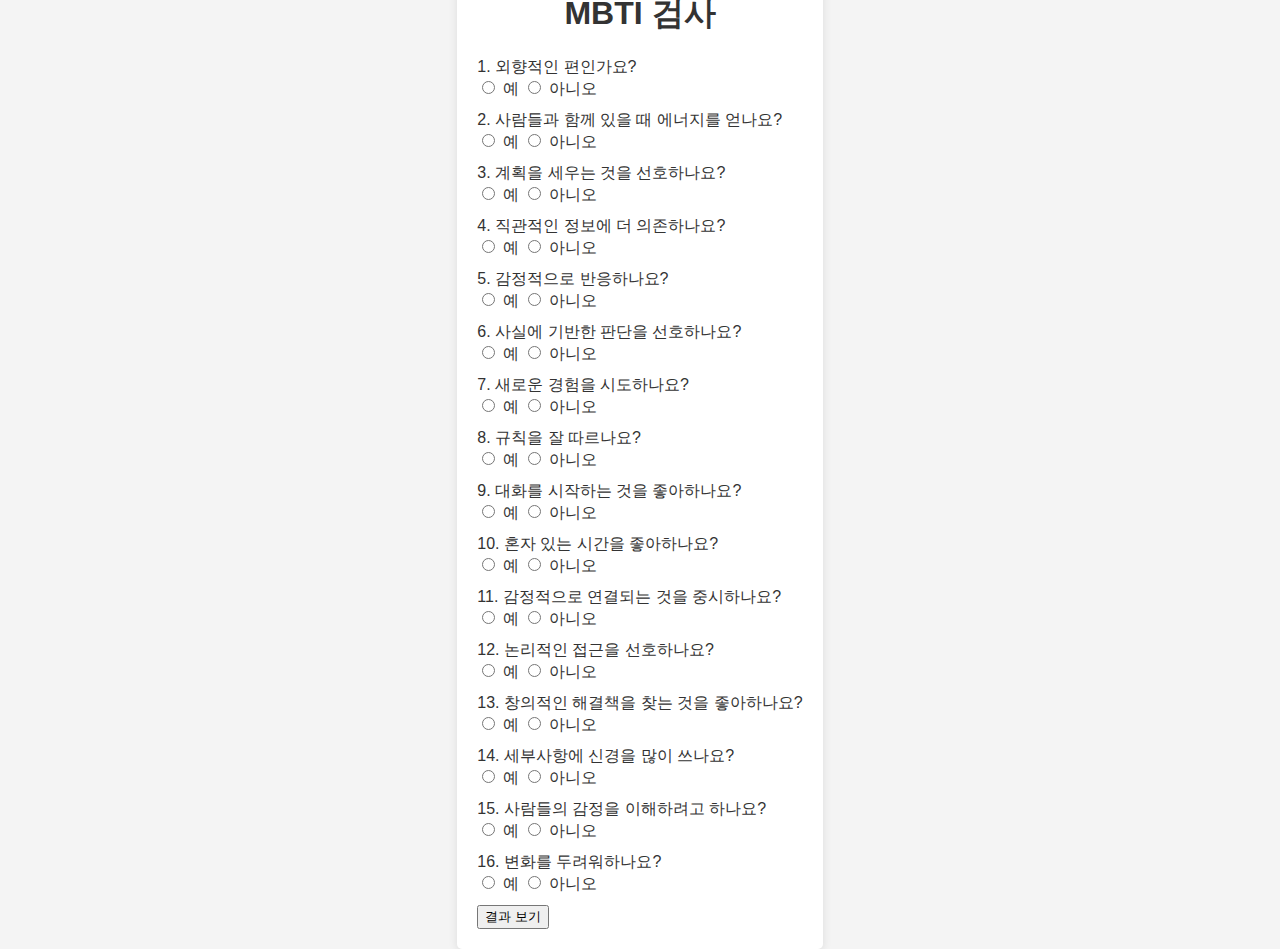
<file: index.html>
<!DOCTYPE html>
<html lang="ko">
<head>
    <meta charset="UTF-8">
    <meta name="viewport" content="width=device-width, initial-scale=1.0">
    <link rel="stylesheet" href="styles.css">
    <title>MBTI 검사</title>
</head>
<body>
    <div class="container">
        <h1>MBTI 검사</h1>
        <form id="mbtiForm">
            <div id="questions"></div>
            <button type="submit">결과 보기</button>
        </form>
        <div id="result" class="hidden"></div>
    </div>
    <script src="script.js"></script>
</body>
</html>
</file>
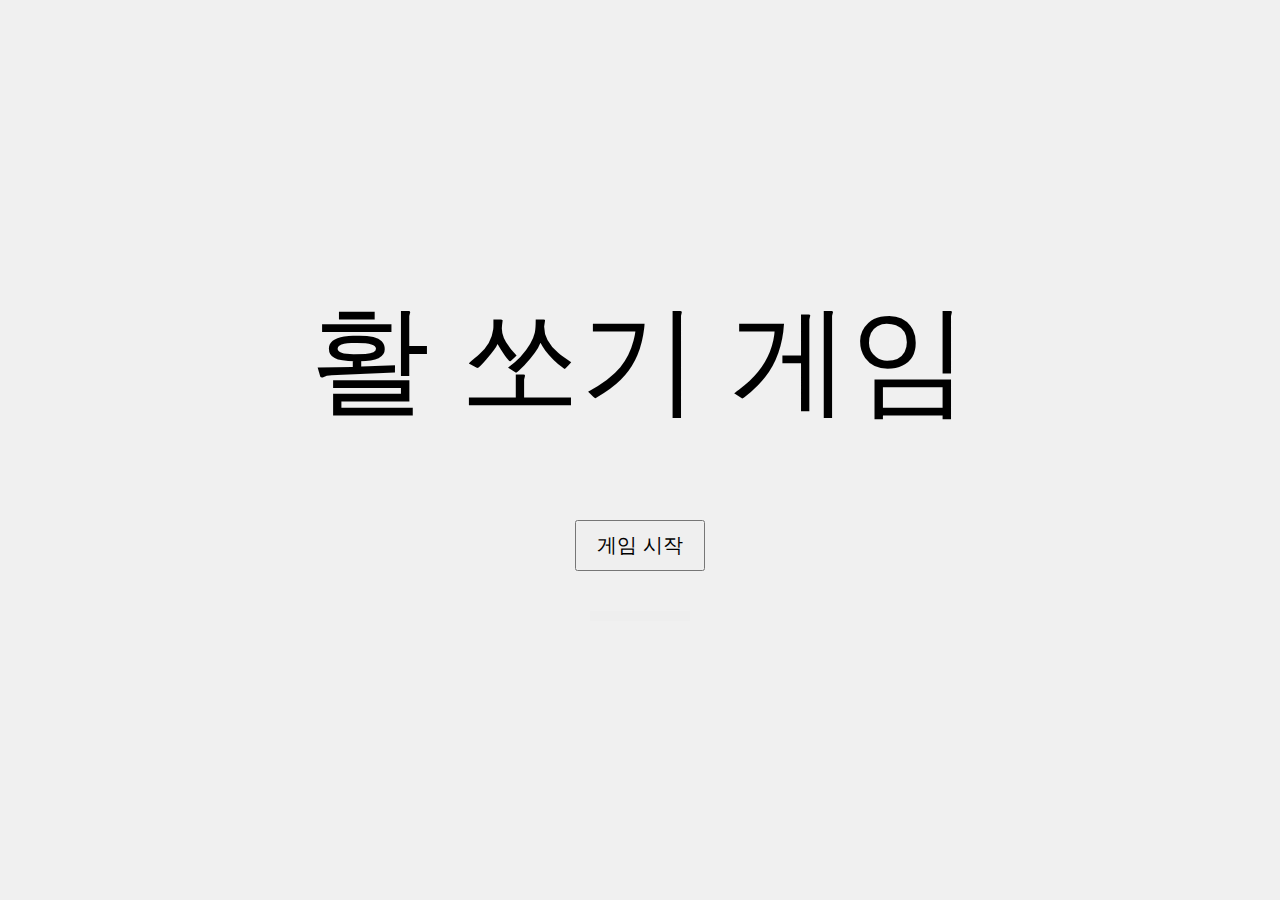
<file: archery_game.html>
<!DOCTYPE html>
<html lang="ko">
<head>
    <meta charset="UTF-8">
    <meta name="viewport" content="width=device-width, initial-scale=1.0">
    <title>활 쏘기 게임</title>
    <style>
        body {
            display: flex;
            justify-content: center;
            align-items: center;
            flex-direction: column;
            height: 100vh;
            margin: 0;
            background-color: #f0f0f0;
        }

        #gameArea {
            position: relative;
            width: 100%;
            height: 500px;
            background-color: #ffffff;
            border: 1px solid #ccc;
            display: none;
        }

        .target {
            position: absolute;
            background-color: red;
            border-radius: 50%;
        }

        #gauge {
            width: 100px;
            height: 10px;
            background-color: #eee;
            margin-top: 10px;
        }

        #gaugeFill {
            width: 0%;
            height: 100%;
            background-color: green;
        }

        #scoreDisplay {
            font-size: 20px;
            position: absolute;
            top: 10px;
            left: 10px;
            z-index: 10;
        }

        #startButton {
            font-size: 20px;
            padding: 10px 20px;
            margin: 5px;
        }

        #mainTitle {
            font-size: 120px;
            margin-bottom: 20px;
            text-align: center;
        }

        #mainTitleText {
            display: block;
        }
    </style>
</head>
<body>
    <div id="mainTitle">
        <span id="mainTitleText">활 쏘기 게임</span>
        <button id="startButton">게임 시작</button>
    </div>
    <div id="gameArea">
        <div id="scoreDisplay">점수: <span id="score">0</span></div>
    </div>
    <div id="timer" style="display:none;">타이머: <span id="timerValue">60</span></div>
    <div id="gauge">
        <div id="gaugeFill"></div>
    </div>
    
    <script>
        const scoreDisplay = document.getElementById('score');
        const timerDisplay = document.getElementById('timerValue');
        const gaugeFill = document.getElementById('gaugeFill');
        const startButton = document.getElementById('startButton');
        const gameArea = document.getElementById('gameArea');
        const mainTitleText = document.getElementById('mainTitleText');
        let score = 0;
        let timer = 60;
        let isReloaded = false;
        let gameInterval;
        let reloadTimeout;

        function createTarget() {
            const target = document.createElement('div');
            target.className = 'target';

            // 랜덤 크기 설정 (15px ~ 50px)
            const size = Math.random() * (50 - 15) + 15; 
            target.style.width = `${size}px`;
            target.style.height = `${size}px`;

            moveTarget(target);
            gameArea.appendChild(target);

            target.addEventListener('click', () => {
                if (!isReloaded) {
                    alert("활을 장전하세요!");
                    return;
                }

                if (target.style.backgroundColor === 'red') {
                    score++;
                    scoreDisplay.textContent = score; // 실시간으로 스코어 업데이트
                    target.style.backgroundColor = 'green';
                    setTimeout(() => {
                        target.remove();
                        createTarget(); // 새로운 표적 생성
                    }, 500);
                } else {
                    alert("표적을 놓쳤습니다!");
                }

                isReloaded = false;
                gaugeFill.style.width = '0%';
            });
        }

        function moveTarget(target) {
            const areaWidth = gameArea.clientWidth;
            const areaHeight = gameArea.clientHeight;
            const x = Math.random() * (areaWidth - target.clientWidth);
            const y = Math.random() * (areaHeight - target.clientHeight);
            target.style.left = `${x}px`;
            target.style.top = `${y}px`;
        }

        function generateTargets(count) {
            for (let i = 0; i < count; i++) {
                createTarget();
            }
        }

        document.addEventListener('mousedown', () => {
            if (!isReloaded) {
                let reloadProgress = 0;
                gaugeFill.style.width = '0%';
                reloadTimeout = setInterval(() => {
                    reloadProgress += 20;
                    gaugeFill.style.width = `${reloadProgress}%`;

                    if (reloadProgress >= 100) {
                        clearInterval(reloadTimeout);
                        isReloaded = true;
                        const targets = document.querySelectorAll('.target');
                        targets.forEach(target => {
                            target.style.backgroundColor = 'red';
                        });
                    }
                }, 100);
            }
        });

        document.addEventListener('mouseup', () => {
            clearInterval(reloadTimeout);
        });

        function startTimer() {
            gameInterval = setInterval(() => {
                timer--;
                timerDisplay.textContent = timer;

                if (timer <= 0) {
                    clearInterval(gameInterval);
                    alert(`게임 종료! 최종 점수: ${score}`);
                    endGame();
                }
            }, 1000);
        }

        function endGame() {
            gameArea.style.display = 'none';
            document.getElementById('timer').style.display = 'none';
            startButton.style.display = 'block';
            mainTitleText.style.display = 'block';
            score = 0;
            scoreDisplay.textContent = score; // 게임 종료 후 스코어 초기화
        }

        function resetGame() {
            score = 0;
            timer = 60;
            isReloaded = false;
            scoreDisplay.textContent = score; // 초기 스코어 설정
            gameArea.style.display = 'block';
            document.getElementById('timer').style.display = 'block';
            timerDisplay.textContent = timer;
            startTimer();
            generateTargets(5);
            startButton.style.display = 'none';
            mainTitleText.style.display = 'none';
            gaugeFill.style.width = '0%';
        }

        startButton.addEventListener('click', resetGame);
    </script>
</body>
</html>
</file>
<file: styles.css>
body {
    font-family: Arial, sans-serif;
    background-color: #f4f4f4;
    color: #333;
    display: flex;
    justify-content: center;
    align-items: center;
    height: 100vh;
    margin: 0;
}

.container {
    background: white;
    padding: 20px;
    border-radius: 5px;
    box-shadow: 0 2px 10px rgba(0, 0, 0, 0.1);
}

h1 {
    text-align: center;
}

.question {
    margin: 10px 0;
}

.hidden {
    display: none;
}
</file>
